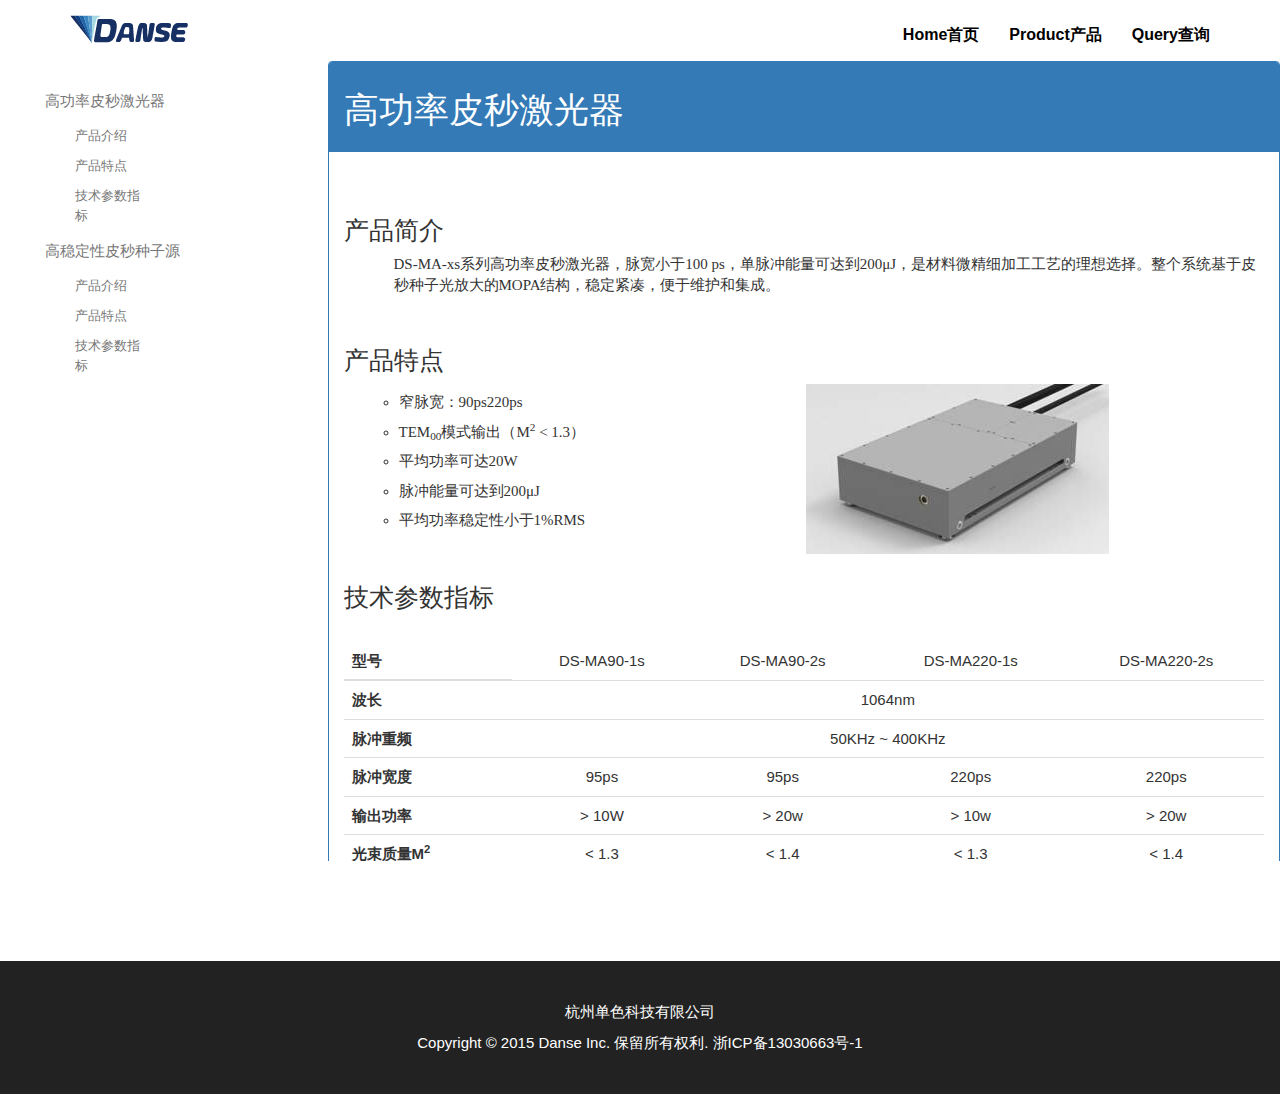
<file: product.html>
<!DOCTYPE html>
<html lang="zh_CN">
<head>
	<meta charset="utf-8" \>

	<title>Product</title>

	<!-- Bootstrap core CSS -->
	<link rel="stylesheet" type="text/css" href="css/bootstrap.min.css">
    <!-- Custom CSS for this project -->
    <link rel="stylesheet" type="text/css" href="css/DanceCss.css">
    <link rel="stylesheet" href="css/font-awesome.min.css">
</head>
<body>
	<!--导航栏-->
	<div class="navbar navbar-fixed-top body" role="navigation" id="navbar">
		<div class="container">
			<div class="navbar-header">
				<button class="navbar-toggle collapsed" type="button" data-toggle="collapse" data-target=".navbar-collapse">
					<span class="sr-only">切换导航</span>
					<span class="icon-bar"></span>
					<span class="icon-bar"></span>
					<span class="icon-bar"></span>
				</button>
				<a href="index.html">
					<img id="logo1" src="img/logo1.png">
				</a>
			</div>
			<div class="navbar-collapse" role="navigation">
				<ul class="nav navbar-nav navbar-right navbar-ul">
					<li><a href="index.html" style="color: #000">Home首页</a></li>
					<li><a href="product.html" style="color: #000">Product产品</a></li>
					<li><a href="query.html" style="color: #000">Query查询</a></li>
				</ul>
			</div>
		</div>
	</div>
	
	<!--左导航和产品介绍-->
	<section>
		<div class="row" style="height: 800px;">
			<!--左导航-->
			<div class="col-md-3">
				<nav id="myScrollspy" class="navbar navbar-default product">
					<ul class="nav navbar-nav" data-offset-top="880">
						<li style="width: 100%" class="test">
							<a href="#pmjgp" class="leftnav-header-big">高功率皮秒激光器</a>
	    					<ul class="nav navbar-nav">
	    						<li style="width: 100%"><a href="#pmjgq-introduction" class="leftnav-header">产品介绍</a></li>
	    						<li style="width: 100%"><a href="#pmjgq-feature" class="leftnav-header">产品特点</a></li>
	    						<li style="width: 100%"><a href="#pmjgq-value" class="leftnav-header">技术参数指标</a></li>
	    					</ul>
						</li>
						<li style="width: 100%" class="test">
	    					<a href="#pmzzy"  class="leftnav-header-big">高稳定性皮秒种子源</a>
	    					<ul class="nav navbar-nav">
	    						<li style="width: 100%"><a href="#pmzzy-introduction" class="leftnav-header">产品介绍</a></li>
	    						<li style="width: 100%"><a href="#pmzzy-feature" class="leftnav-header">产品特点</a></li>
	    						<li style="width: 100%"><a href="#pmzzy-valve" class="leftnav-header">技术参数指标</a></li>
	    					</ul>
	    				</li>
					</ul>
				</nav>
			</div> <!-- col-md-3 -->

			<!--产品介绍-->
			<div class="col-md-9" data-spy="scroll" data-target="#myScrollspy" style="position: relative; height: 800px; overflow-y: scroll;">

				<!--高功率皮秒激光器-->
				<div class="panel panel-primary">
	    				<div class="panel-heading"><h1 id="pmjgp">高功率皮秒激光器</h1></div>
	    				<div class="panel-body">
	    					<h2 id="pmjgq-introduction">产品简介</h2>
	    					<div>
	    						<p>DS-MA-xs系列高功率皮秒激光器，脉宽小于100 ps，单脉冲能量可达到200μJ，是材料微精细加工工艺的理想选择。整个系统基于皮秒种子光放大的MOPA结构，稳定紧凑，便于维护和集成。</p>
	    					</div>
	    					<h2 id="pmjgq-feature">产品特点</h2>
	    					<section>
			    				<div class="cow">
			    					<div class="col-md-4">
			    						<ul>
			    							<li>窄脉宽：90ps220ps</li>
			    							<li>TEM<sub>00</sub>模式输出（M<sup>2</sup> < 1.3）</li>
			    							<li>平均功率可达20W</li>
		                   				    <li>脉冲能量可达到200μJ</li>
		                   				    <li>平均功率稳定性小于1%RMS</li>
			    						</ul>
			    					</div>
			    					<div class="col-md-8">
			    						<img src="img/pmjgq.jpg">
			    					</div>	
			    				</div>
		    				</section>
	    					<h2 id="pmjgq-value">技术参数指标</h2>
	    					<table class="table table-hover text-center">
                 			 	<thead>
                    				<tr>
                    			 	 <th>型号</th>
                    			 	 <td>DS-MA90-1s</td>
                    			  	 <td>DS-MA90-2s</td>
                    			 	 <td>DS-MA220-1s</td>
                    			 	 <td>DS-MA220-2s</td>
                    				</tr>
                  				</thead>
                  				<tbody>
                  					<tr>
                  						<th>波长</th>
                  						<td colspan="4">1064nm</td>
                  					</tr>
                  					<tr>
                  						<th>脉冲重频</th>
                  						<td colspan="4">50KHz ~ 400KHz</td>
                  					</tr>
                  					<tr>
                      					<th>脉冲宽度</th>
                      					<td>95ps</td>
                      					<td>95ps</td>
                      					<td>220ps</td>
                      					<td>220ps</td>
                    				</tr>
				                    <tr>
				                      <th>输出功率</th>
				                      <td>&gt; 10W</td>
				                      <td>&gt; 20w</td>
				                      <td>&gt; 10w</td>
				                      <td>&gt; 20w</td>
				                    </tr>
				                    <tr>
				                      <th>光束质量M<sup>2</sup></th>
				                      <td>&lt; 1.3</td>
				                      <td>&lt; 1.4</td>
				                      <td>&lt; 1.3</td>
				                      <td>&lt; 1.4</td>
				                    </tr>
				                    <tr>
				                      <th>输出方式</th>
				                      <td colspan="4">Free space</td>
				                    </tr>
				                    <tr>
				                      <th>偏振态</th>
				                      <td colspan="4">Linearly polarized</td>
				                    </tr>
				                    <tr>
				                      <th>光斑椭圆度</th>
				                      <td colspan="4">&gt; 10:1</td>
				                    </tr>
				                    <tr>
				                      <th>功率稳定性</th>
				                      <td colspan="4">&lt; 1% RMS</td>
				                    </tr>
				                    <tr>
				                      <th>偏振方向</th>
				                      <td colspan="4">Vertical</td>
				                    </tr>
				                    <tr>
				                      <th>偏振率</th>
				                      <td colspan="4">&gt;20:1</td>
				                    </tr>
				                    <tr>
				                      <th>工作电压</th>
				                      <td colspan="4">220V(AC)</td>
				                    </tr>
				                    <tr>
				                      <th>冷却方式</th>
				                      <td colspan="4">Water cooling</td>
				                    </tr>
				                    <tr>
				                      <th>工作温度</th>
				                      <td colspan="4">15～35℃</td>
				                    </tr>
                  				</tbody>
                 			</table>
	    				</div><!--panel-body-->
	    			  </div><!--panel-->
	    			  
				<!--高稳定性皮秒种子源-->
	    		<div class="panel panel-primary" id="panel2">
	    					<div class="panel-heading"><h1 id="pmzzy">高稳定性皮秒种子源</h1></div>
	    					<div class="panel-body">
	    						<h2 id="pmzzy-introduction">产品简介</h2>
	    						<p>DS系列皮秒种子源，脉宽90 ps ~ 240 ps，脉冲重复频率50 kHz ~ 800 kHz可调平均功率最高可达60 mW，是激光测距、激光雷达、生物医疗、荧光激发、激光诱导光声实验、材料微精细加工工艺的理想选择。整个系统稳定紧凑，便于维护和集成。</p>

	    						<h2 id="pmzzy-feature">产品特点</h2>
	    						<div class="row">
	    							<div class="col-md-4">
										<ul>
											<li>窄脉宽：90ps240ps</li>
						                    <li>TEM<sub>00</sub>模式输出（M<sup>2</sup> < 1.3）</li>
						                    <li>平均功率可达60mW</li>
						                    <li>脉冲能量可达到180nJ</li>
						                    <li>平均功率稳定性小于1%RMS</li>
										</ul>
	    							</div>

	    							<div class="col-md-8 mgtop">
	    								 <img src="img/wpzzy.jpg">
	    							</div>	
	    						</div><!--内容row-->
	    						<h2 id="pmzzy-valve">技术参数指标</h2>
	    						<div class="table-responsive">
	    							<table class="table table-hover text-center">
	    								<thead>
						                    <tr>
						                      <th>型号</th>
						                      <td>DS-RE-100</td>
						                      <td>DS-RE-240</td>
						                      <td>DS-TR-90</td>
						                      <td>DS-TR-220</td>
						                    </tr>
						                </thead>
                  						<tbody>
                  							<tr>
						                      <th scope="row">波长</th>
						                      <td colspan="4">1064nm</td>
						                    </tr>
						                    <tr>
						                      <th scope="row">脉冲重频</th>
						                      <td>200kHz ~ 1MHz</td>
						                      <td>100kHz ~ 750kHz</td>
						                      <td>50kHz ~ 400kHz</td>
						                      <td>50kHz ~ 350kHz</td>
						                    </tr>
						                    <tr>
						                      <th scope="row">脉冲宽度</th>
						                      <td>100ps</td>
						                      <td>240ps</td>
						                      <td>90ps</td>
						                      <td>220ps</td>
						                    </tr>
						                    <tr>
						                      <th scope="row">单脉冲能量</th>
						                      <td>18nJ</td>
						                      <td>35nJ</td>
						                      <td>95nJ</td>
						                      <td>165nJ</td>
						                    </tr>
						                    <tr>
						                      <th scope="row">光束质量M<sup>2</sup></th>
						                      <td colspan="4">&lt; 1.3</td>
						                    </tr>
						                    <tr>
						                      <th scope="row">输出方式</th>
						                      <td colspan="4">Free space （or PM fiber optional）</td>
						                    </tr>
						                    <tr>
						                      <th scope="row">偏振态</th>
						                      <td colspan="4">Linearly polarized</td>
						                    </tr>
						                    <tr>
						                      <th scope="row">光斑椭圆度</th>
						                      <td colspan="4">&gt; 10:1</td>
						                    </tr>
						                    <tr>
						                      <th scope="row">功率稳定性</th>
						                      <td colspan="4">&lt; 1% RMS</td>
						                    </tr>
						                    <tr>
						                      <th scope="row">偏振方向</th>
						                      <td colspan="4">Vertical</td>
						                    </tr>
						                    <tr>
						                      <th scope="row">偏振率</th>
						                      <td colspan="4">&gt;30:1</td>
						                    </tr>
						                    <tr>
						                      <th scope="row">工作电压</th>
						                      <td colspan="4">220V(AC)</td>
						                    </tr>
						                    <tr>
						                      <th scope="row">工作温度</th>
						                      <td colspan="4">15～35℃</td>
						                    </tr>
                  						</tbody>
	    							</table>
	    						</div>
	    					</div><!--panel-body-->
	    				</div><!--panel-->	
			</div>
		</div> <!-- row -->
	</section>

	<!--地址栏-->
	<footer>
		<p>杭州单色科技有限公司</p>
		<p>Copyright © 2015 Danse Inc. 保留所有权利. 浙ICP备13030663号-1</p>
	</footer>
	
   <!-- Bootstrap core JavaScript-->
   <script src="js/jquery-1.11.3.min.js"></script>  
   <script src="js/bootstrap.js"></script>
</body>
</html>
</file>
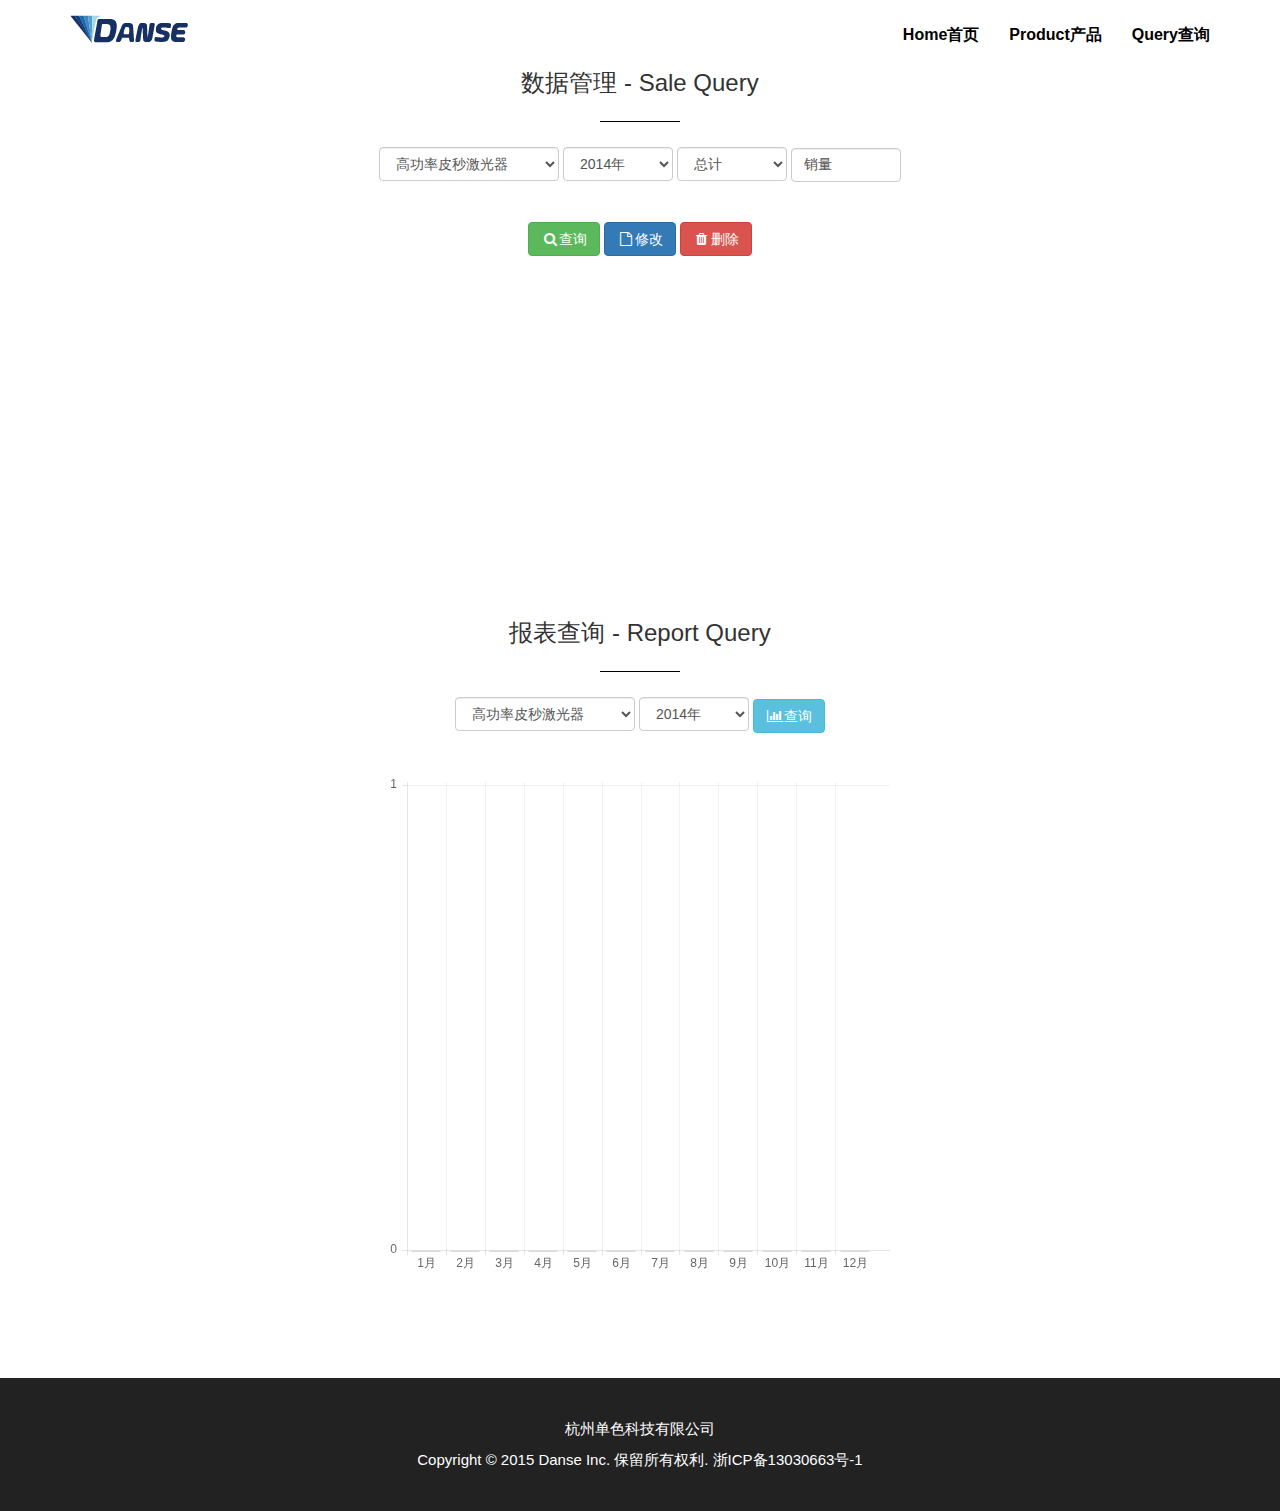
<file: query.html>
<!DOCTYPE html>
<html>
<head>
	<meta charset="utf-8">

	<title>query</title>

	<!-- Bootstrap core CSS -->
	<link rel="stylesheet" type="text/css" href="css/bootstrap.min.css">
	<!-- Custom CSS for this project -->
	<link rel="stylesheet" type="text/css" href="css/DanceCss.css">
	<link href="css/bootstrap-datetimepicker.min.css" rel="stylesheet" media="screen">
	<link rel="stylesheet" href="css/font-awesome.min.css">
</head>
<body>

	<!--导航栏-->
	<div class="navbar navbar-fixed-top" role="navigation" id="navbar">
		<div class="container">
			<div class="navbar-header">
				<button class="navbar-toggle collapsed" type="button" data-toggle="collapse" data-target=".navbar-collapse">
					<span class="sr-only">切换导航</span>
					<span class="icon-bar"></span>
					<span class="icon-bar"></span>
					<span class="icon-bar"></span>
				</button>
				<a href="index.html">
					<img id="logo1" src="img/logo1.png">
				</a>
			</div>
			<div class="navbar-collapse" role="navigation">
				<ul class="nav navbar-nav navbar-right navbar-ul">
					<li><a href="index.html" style="color: #000">Home首页</a></li>
					<li><a href="product.html" style="color: #000">Product产品</a></li>
					<li><a href="query.html" style="color: #000">Query查询</a></li>
				</ul>
			</div>
		</div>
	</div>

	  <!--销量查询 -->
	  <section id="baobiao" class="detail">
		<div class="container">
			<div class="row">
				<div class="col-md-12">
				    <h3>数据管理 - Sale Query</h3>
					<div class="line1"></div>
			    </div>
			    <div class="row">
			      <div class="col-md-10 col-md-offset-1">
			        <!--下拉框组 用于选择产品、年份、月度,销量-->
			        <div class="juzhong">
			        	<select id="baobiao3" class="form-control selector1" name="product">
						  <option value="高功率皮秒激光器">高功率皮秒激光器</option>
						  <option value="高稳定性皮秒种子源">高稳定性皮秒种子源</option>
						</select>
			            <select id="baobiao1" class="form-control selector" name="year">
						  <option value="2014">2014年</option>
						  <option value="2015">2015年</option>
						  <option value="2016">2016年</option>
						  <option value="2017">2017年</option>
						</select>
						<select id="baobiao2" class="form-control selector" name="month">
						  <option value="0">总计</option>
						  <option value="1">1月</option>
						  <option value="2">2月</option>
						  <option value="3">3月</option>
						  <option value="4">4月</option>
						  <option value="5">5月</option>
						  <option value="6">6月</option>
						  <option value="7">7月</option>
						  <option value="8">8月</option>
						  <option value="9">9月</option>
						  <option value="10">10月</option>
						  <option value="11">11月</option>
						  <option value="12">12月</option>
						</select>
						<input class="form-control selector" id="sale" value="销量" name="sale"></input>
			      </div>
			      <!--以下部分为功能按钮，包括查询，修改，删除功能-->
			      <div class="juzhong">
						<button id="chaxun" class="btn btn-success ladda-button"><i class="fa fa-search fa-fw"></i>查询</button>
						<button id="xiugai" class="btn btn-primary ladda-button"><i class="fa fa-file-o fa-fw"></i>修改</button>
						<button id="shanchu" class="btn btn-danger ladda-button"><i class="fa fa-trash fa-fw"></i>删除</button>
						</div>
			      </div>
				</div>

				<!--下面这个div用于放置php查询传回来的那个表格-->
				<div id="result"></div>
		    	</div>
		</div>
		<!-- </form> -->
	  </section>

 	<!--报表查询 -->
    <section>
		<div class="container">
			<div class="row">
				<div class="col-md-12">
				    <h3>报表查询 - Report Query</h3>
					<div class="line1"></div>
			    </div>	
			    <div class="col-md-8 col-md-offset-2">
			    	<div class="juzhong">
			        	<select id="baobiao4" class="form-control selector1" name="product">
						  <option value="高功率皮秒激光器">高功率皮秒激光器</option>
						  <option value="高稳定性皮秒种子源">高稳定性皮秒种子源</option>
						</select>
			            <select id="baobiao5" class="form-control selector" name="year">
						  <option value="2014">2014年</option>
						  <option value="2015">2015年</option>
						  <option value="2016">2016年</option>
						  <option value="2017">2017年</option>
						</select>
						<button id="reportQuery" class="btn btn-info ladda-button"><i class="fa fa-bar-chart fa-fw"></i>查询</button>
			    	</div>
			    </div>
			</div>  
		</div>  		

		<div id="canvasBar">    	
		<canvas id="canvas" width="500" height="500" ></canvas>
		</div>
    </section>
	
	<!--地址栏-->
	<footer>
		<p>杭州单色科技有限公司</p>
		<p>Copyright © 2015 Danse Inc. 保留所有权利. 浙ICP备13030663号-1</p>
	</footer>
	<!-- Bootstrap core JavaScript-->
	<script src="js/jquery-1.11.3.min.js" type="text/javascript"></script>
	<!-- Custom JavaScript for this project -->
	<script src="js/Chart.js"></script>
	<script type="text/javascript" src="js/bootstrap-datetimepicker.js" charset="UTF-8"></script>
	<script type="text/javascript" src="js/locales/bootstrap-datetimepicker.fr.js" charset="UTF-8"></script>
	<script type="text/javascript" src="js/queryjavascript.js" charset="utf-8"></script>
	
</body>
</html>
</file>
<file: css/DanceCss.css>
body{
	font-family: '微软雅黑','Arial Unicode MS', sans-serif;
	text-align: center !important; 
    position: relative;
}

#navbar{
    z-index: 1;
    background-color: #fff;
}
.navbar {
    border-radius: 0px;
    margin-bottom: 0px;
}

.navbar-ul{
    margin-top: 10px;
}

.navbar-ul a{
	color: #fff;
    font-size: 16px;
    font-weight: bold;
    background-color: transparent !important;
}

#nav_ul >li>a:hover{
    background-color: transparent;
    color: #000 !important;
}

.top-nav-collapse {
    padding: 0px;
    background: #fff !important;
    padding: 4px 0 14px 0 !important;
    margin: 0px;
    margin: -9px auto;
    border: none !important;
    color: #000;
}

.top-nav-collapse .navbar-brand {
    font-size: 21px;
    font-weight: 700;
    margin-top: 10px;
    color: #222;
}

.nav-changeblack{
   color: #000 !important;
}

#container-weixin p:hover{
    font-weight: bold;
}

#container-weixin h4:hover{
    font-weight: bold;
}

.img_winxin_css{
    margin-top: 100px;
}



/* Intro Top content styles
================================================== */
.cover {
    background: url(../img/overlay.png) repeat scroll 0 0 rgba(0, 0, 0, 0);
    position: absolute;
    right: 0px;
    left: 0px;
    top: 0px;
    width: 100%;
    height: 100%;
    z-index: 0;
}
.intro {
    display: table;
    width: 100%;
    height: auto;
    padding: 400px 0 330px;
    text-align: center;
    color: #000;
    position: relative;
    z-index:1;
    background:url(../img/bg10.jpg) no-repeat center;
}

.intro-body {
    display: table-cell;
    vertical-align: middle;
}

.brand-heading {
    font-size: 36px;
    margin: 0px;
    text-transform: uppercase;
    color: #fff;
}

.intro-text {
    font-size: 18px;
    text-transform: uppercase;
    font-weight: 700;
    margin: 0px;
    color:#fff;
}

.line {
    background: #fff;
    width: 80px;
    height: 1px;
    margin: 25px auto;
    position: relative;
    z-index: 1;
}

.line1 {
    background: #000;
    width: 80px;
    height: 1px;
    margin: 25px auto;
    position: relative;
    z-index: 1;
}

.line3 {
    background: #000;
    width: 80px;
    height: 1px;
    margin: 25px auto;
    position: relative;
    z-index: 1;
}

#intro-slider .controlNav {
    display: none;
}

#intro-slider .flex-direction-nav {
    display: none;
}


/***************************************Contact界面***********************************************/
.weixincss{
    min-height: 250px;
    padding-top: 0px;
    padding-left: 100px;
    padding-right: 100px;
}

.weixincss h3{
    font-weight: bold;
    font-size: 25px;
    font-family: "微软雅黑";
    margin-bottom: 40px;
}
#part2 span{
    font-weight: bold;
    font-size: 18px;
    padding-right: 10px;
}

#part2 h4{
    font-weight: bold;
    font-size: 18px;
    font-family: 'Arial Unicode MS';
    margin-bottom: 30px;
}

#part2 p{
    margin:5px;
    font-size: 14px;
}

#weixin{
    margin-top: 40px;
}

footer{
    margin-top: 100px;
    min-height: 100px;
    background-color: #222;
    color: #fff;
    font-size: 15px;
    padding-top: 40px;
    padding-bottom: 30px;
}

#logo1{
    margin-top: 15px;
}

/***************************************Home界面***********************************************/
#CompanyIntroduce h3{
    font-weight: bold;
    font-size: 25px;
    font-family: "微软雅黑";
    margin-bottom: 50px;
}

#CompanyIntroduce p{
    text-align: left;
    font-size: 14px;
    font-family: "微软雅黑";
}

#CompanyIntroduce{
    padding-top: 100px;
    min-height: 400px;
    padding-left: 100px;
    padding-right: 100px;
}

/*******************************product界面*******************************/
.body {
    position: relative;
    width: 100%;
    overflow: hidden;
}
.product{
    background-color: transparent !important;
    border:none;
}

.leftnav-header{
    width: 35%;
    font-size: 13px;
    text-align: left;
    margin-left: 60px;
    padding-top: 0 !important;
    padding-bottom: 0 !important;
    margin-top: 5px;
    margin-bottom: 5px;
}

#myScrollspy{
    margin-top: 20px;
}

.leftnav-header-big{
    text-align: left;
    font-size: 15px;
    margin-left: 30px;
    padding-top: 0 !important;
    padding-bottom: 0 !important;
    margin-bottom: 10px;
    margin-top: 10px;
}

.panel h1{
    text-align: left;
    font-size: 35px;
    font-family: "微软雅黑";
    color: #fff;
}

.panel h2{
    text-align: left;
    font-size: 25px;
    font-family: "微软雅黑";
    margin-top: 50px;
}

.panel p{
    text-align: left;
    font-size: 15px;
    font-family: "微软雅黑";
    margin-left: 50px;
}

.panel ul>li{
    font-size: 15px;
    font-family: "微软雅黑";
    text-align: left;
    margin-top: 8px;
    list-style-type:circle;
}

#pmjgq-value{
    margin-top: 210px;
    margin-bottom: 30px;
}

table{
    font-size: 15px;
}

.mgtop{
  margin-top:60px;
}

#panel2{
    margin-top: 100px;
}

.navbar-default .navbar-nav>.active>a{
    background-color: transparent !important;
    color: #000;
    font-weight: bolder;
    border-left: solid 2px;
}

.test{

}

/*******************************查询界面*******************************/

.detail{
    overflow: hidden;
    padding: 50px 0px 0px 0px;
    min-height: 600px;
}
.no-padding {
    padding: 0px !important;
}
.selector{
    width:110px;
    display:inline;
}
.selector1{
    width:180px;
    display:inline;
}
.juzhong{
    margin:0px auto 40px;
}

.querytable tr:hover{
    background-color: #DDD;
}
.txtreturn{
    font-weight: bold;
    font-size: 15px;
}
</file>
